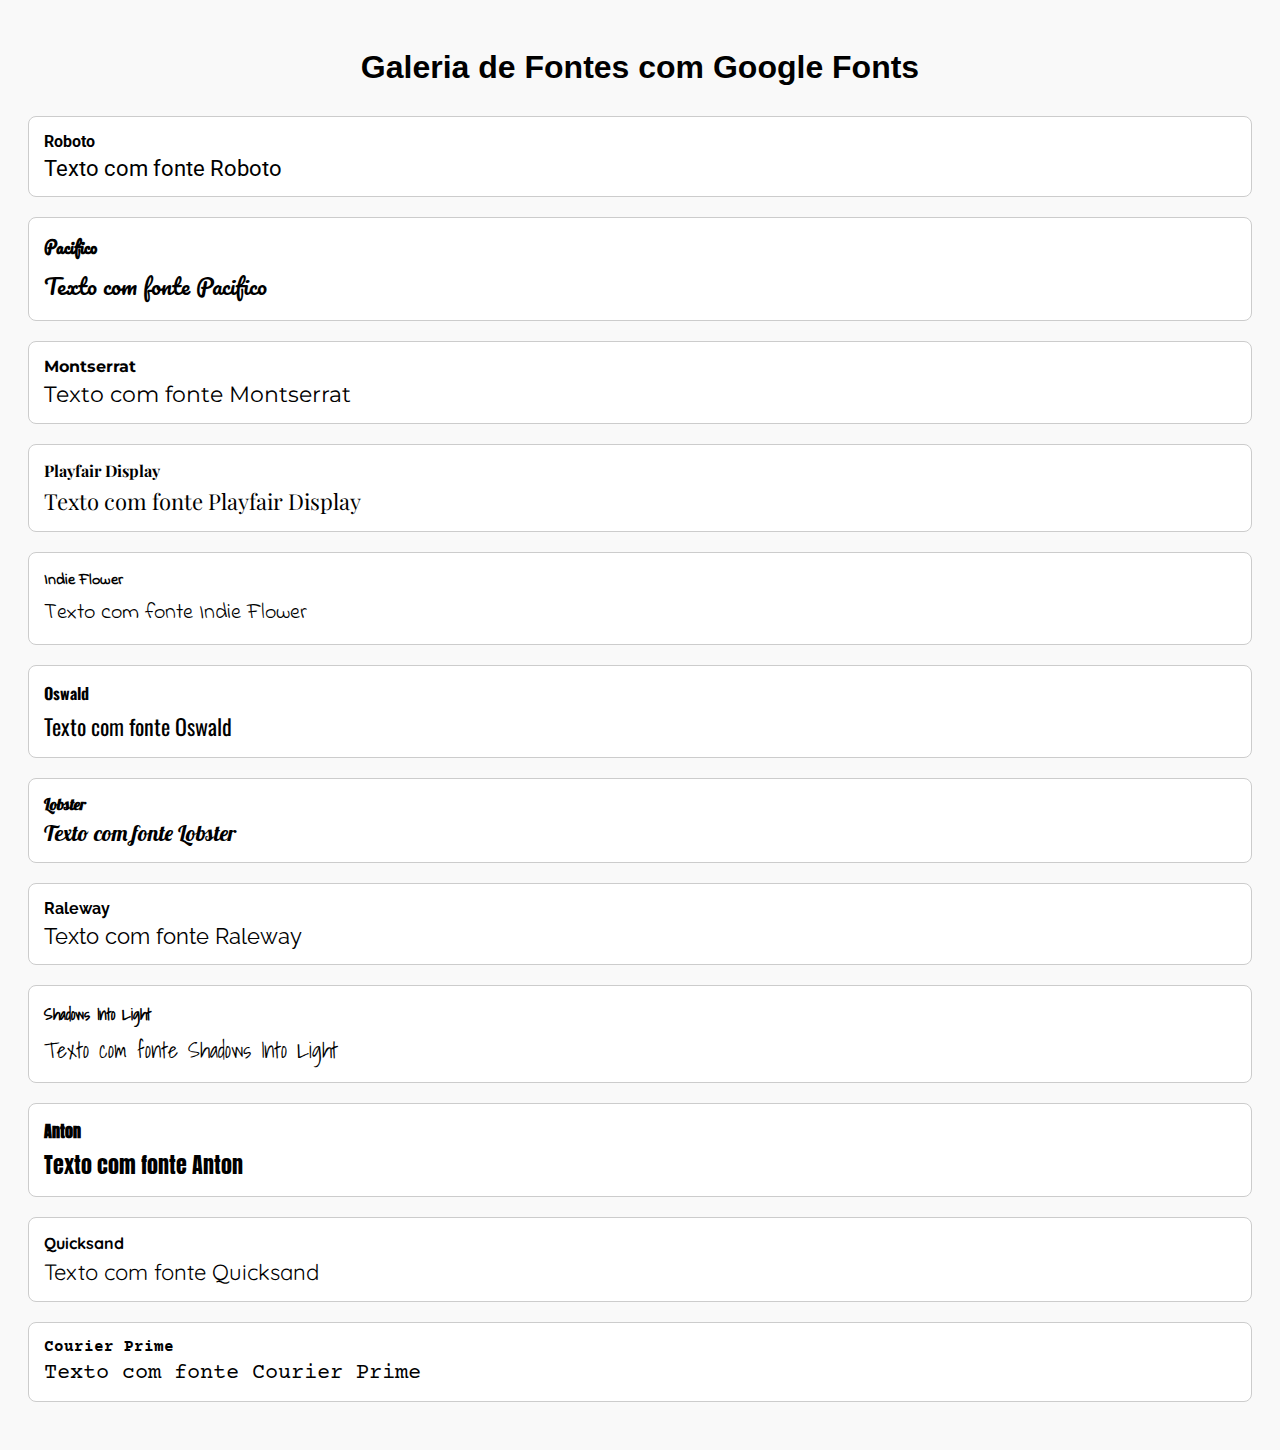
<file: Exemplo de Add Fontes/index.html>
<!DOCTYPE html>
<html lang="pt-BR">
<head>
  <meta charset="UTF-8">
  <title>Exemplos de Fontes com Google Fonts</title>

  <!-- Importando várias fontes do Google Fonts -->
  <link href="https://fonts.googleapis.com/css2?family=Roboto&family=Pacifico&family=Montserrat&family=Playfair+Display&family=Indie+Flower&family=Oswald&family=Lobster&family=Raleway&family=Shadows+Into+Light&family=Anton&family=Quicksand&family=Courier+Prime&display=swap" rel="stylesheet">

  <style>
    body {
      font-family: Arial, sans-serif;
      padding: 20px;
      background-color: #f9f9f9;
    }

    h1 {
      text-align: center;
      margin-bottom: 30px;
    }

    .fonte-box {
      margin-bottom: 20px;
      padding: 15px;
      border: 1px solid #ccc;
      border-radius: 8px;
      background-color: #fff;
    }

    .roboto             { font-family: 'Roboto', sans-serif; }
    .pacifico           { font-family: 'Pacifico', cursive; }
    .montserrat         { font-family: 'Montserrat', sans-serif; }
    .playfair           { font-family: 'Playfair Display', serif; }
    .indie              { font-family: 'Indie Flower', cursive; }
    .oswald             { font-family: 'Oswald', sans-serif; }
    .lobster            { font-family: 'Lobster', cursive; }
    .raleway            { font-family: 'Raleway', sans-serif; }
    .shadows            { font-family: 'Shadows Into Light', cursive; }
    .anton              { font-family: 'Anton', sans-serif; }
    .quicksand          { font-family: 'Quicksand', sans-serif; }
    .courier            { font-family: 'Courier Prime', monospace; }

    .fonte-box span {
      font-size: 22px;
      display: block;
      margin-top: 5px;
    }
  </style>
</head>
<body>

  <h1>Galeria de Fontes com Google Fonts</h1>

  <div class="fonte-box roboto">
    <strong>Roboto</strong>
    <span>Texto com fonte Roboto</span>
  </div>

  <div class="fonte-box pacifico">
    <strong>Pacifico</strong>
    <span>Texto com fonte Pacifico</span>
  </div>

  <div class="fonte-box montserrat">
    <strong>Montserrat</strong>
    <span>Texto com fonte Montserrat</span>
  </div>

  <div class="fonte-box playfair">
    <strong>Playfair Display</strong>
    <span>Texto com fonte Playfair Display</span>
  </div>

  <div class="fonte-box indie">
    <strong>Indie Flower</strong>
    <span>Texto com fonte Indie Flower</span>
  </div>

  <div class="fonte-box oswald">
    <strong>Oswald</strong>
    <span>Texto com fonte Oswald</span>
  </div>

  <div class="fonte-box lobster">
    <strong>Lobster</strong>
    <span>Texto com fonte Lobster</span>
  </div>

  <div class="fonte-box raleway">
    <strong>Raleway</strong>
    <span>Texto com fonte Raleway</span>
  </div>

  <div class="fonte-box shadows">
    <strong>Shadows Into Light</strong>
    <span>Texto com fonte Shadows Into Light</span>
  </div>

  <div class="fonte-box anton">
    <strong>Anton</strong>
    <span>Texto com fonte Anton</span>
  </div>

  <div class="fonte-box quicksand">
    <strong>Quicksand</strong>
    <span>Texto com fonte Quicksand</span>
  </div>

  <div class="fonte-box courier">
    <strong>Courier Prime</strong>
    <span>Texto com fonte Courier Prime</span>
  </div>

</body>
</html>
</file>
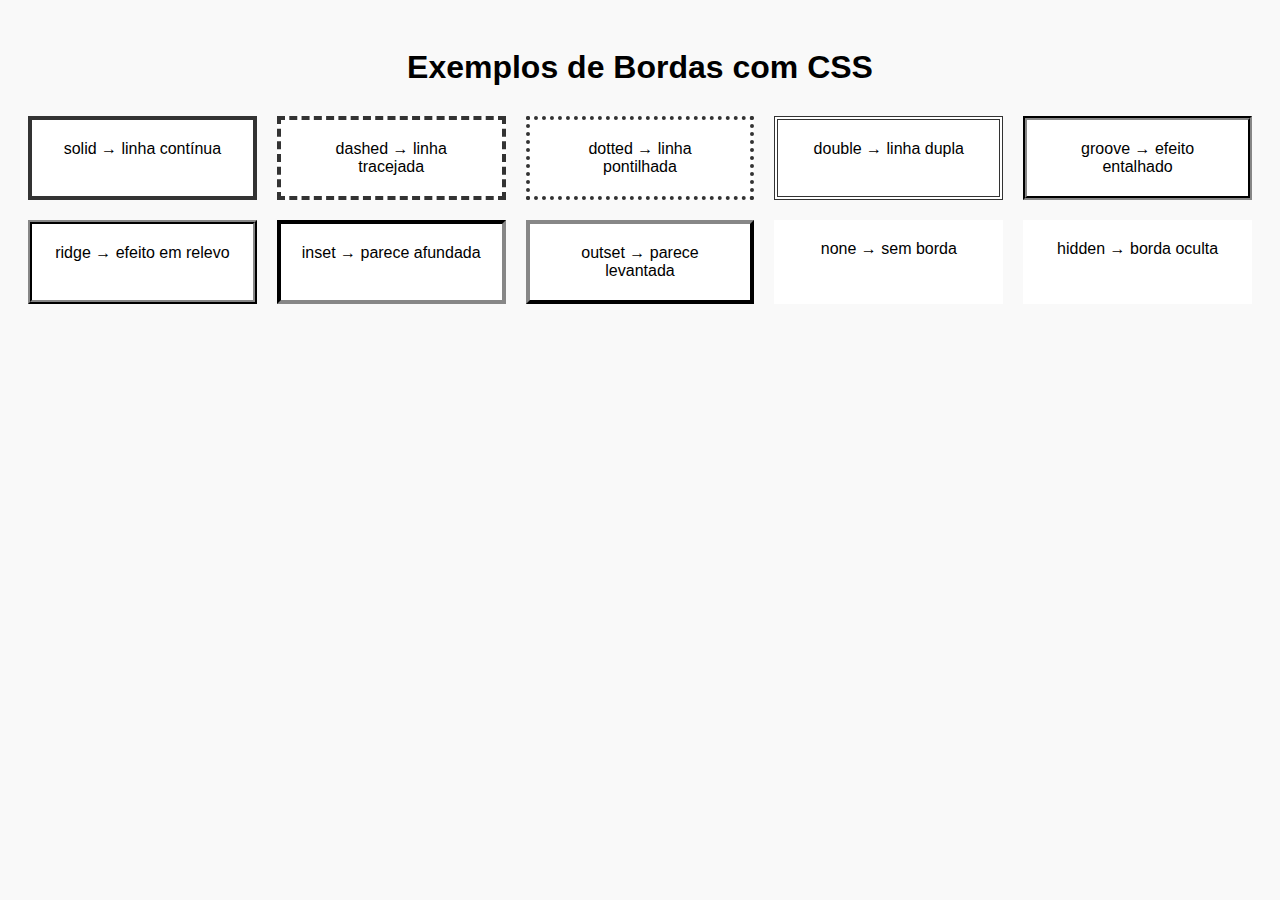
<file: Exemplo de Bordas/index.html>
<!DOCTYPE html>
<html lang="pt-BR">
<head>
  <meta charset="UTF-8">
  <title>Tipos de Bordas em CSS</title>
  <style>
    body {
      font-family: Arial, sans-serif;
      padding: 20px;
      background-color: #f9f9f9;
    }

    h1 {
      text-align: center;
      margin-bottom: 30px;
    }

    .container {
      display: grid;
      grid-template-columns: repeat(auto-fit, minmax(200px, 1fr));
      gap: 20px;
    }

    .box {
      padding: 20px;
      text-align: center;
      background-color: #fff;
      border-width: 4px;
      border-color: #333;
      transition: transform 0.3s ease;
    }

    .box:hover {
      transform: scale(1.05);
      cursor: pointer;
    }

    .solid    { border-style: solid; }
    .dashed   { border-style: dashed; }
    .dotted   { border-style: dotted; }
    .double   { border-style: double; }
    .groove   { border-style: groove; }
    .ridge    { border-style: ridge; }
    .inset    { border-style: inset; }
    .outset   { border-style: outset; }
    .none     { border-style: none; }
    .hidden   { border-style: hidden; }

    .highlight {
      background-color: #e0f7fa;
    }
  </style>
</head>
<body>

  <h1>Exemplos de Bordas com CSS</h1>

  <div class="container">
    <div class="box solid" onclick="destacar(this)">solid → linha contínua</div>
    <div class="box dashed" onclick="destacar(this)">dashed → linha tracejada</div>
    <div class="box dotted" onclick="destacar(this)">dotted → linha pontilhada</div>
    <div class="box double" onclick="destacar(this)">double → linha dupla</div>
    <div class="box groove" onclick="destacar(this)">groove → efeito entalhado</div>
    <div class="box ridge" onclick="destacar(this)">ridge → efeito em relevo</div>
    <div class="box inset" onclick="destacar(this)">inset → parece afundada</div>
    <div class="box outset" onclick="destacar(this)">outset → parece levantada</div>
    <div class="box none" onclick="destacar(this)">none → sem borda</div>
    <div class="box hidden" onclick="destacar(this)">hidden → borda oculta</div>
  </div>

  <script>
    function destacar(elemento) {
      // Remove destaque de todos os elementos
      document.querySelectorAll('.box').forEach(box => box.classList.remove('highlight'));
      // Adiciona destaque ao clicado
      elemento.classList.add('highlight');
    }
  </script>

</body>
</html>
</file>
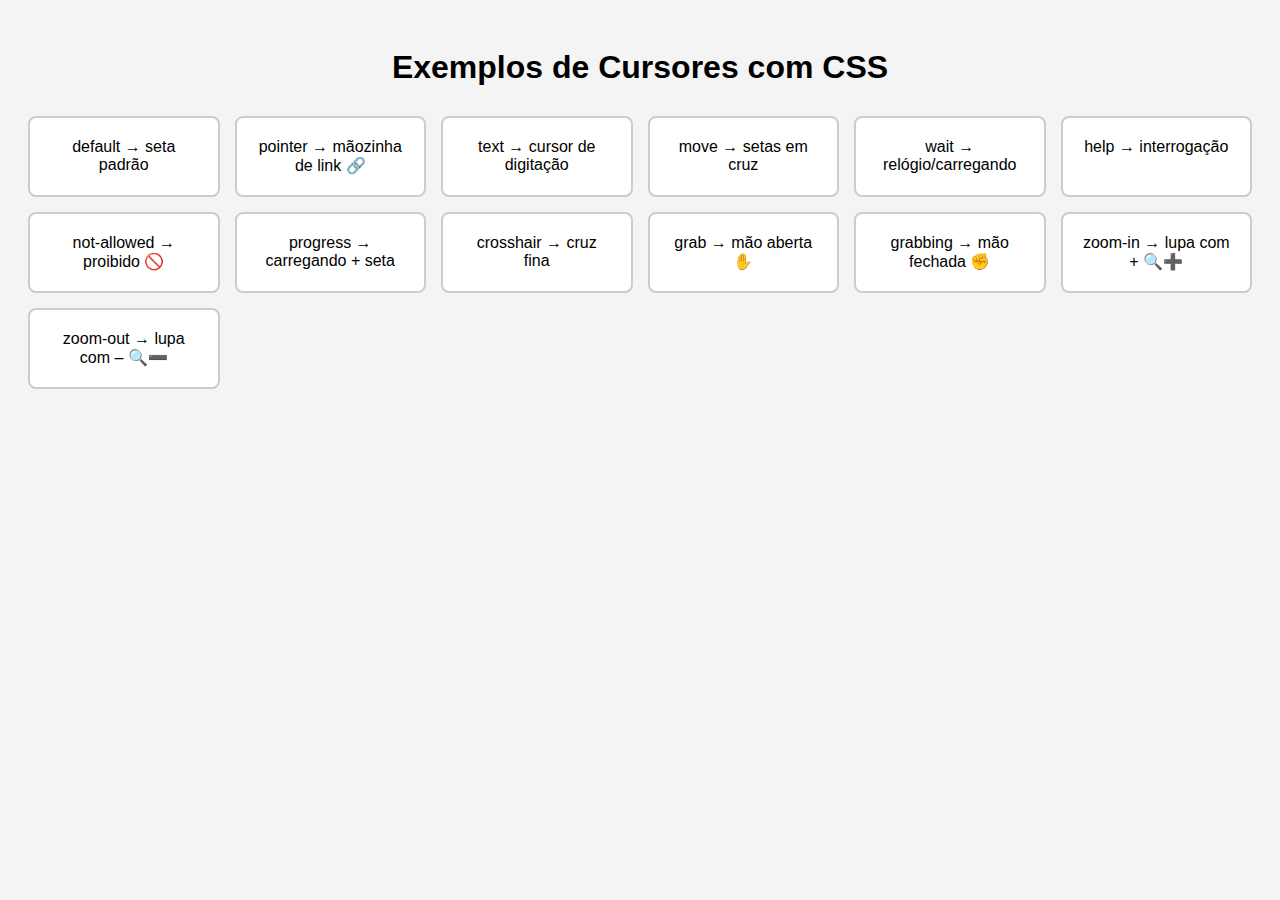
<file: Exemplo de Cursores/index.html>
<!DOCTYPE html>
<html lang="pt-BR">
<head>
  <meta charset="UTF-8">
  <title>Tipos de Cursores em CSS</title>
  <style>
    body {
      font-family: Arial, sans-serif;
      padding: 20px;
      background-color: #f4f4f4;
    }

    h1 {
      text-align: center;
      margin-bottom: 30px;
    }

    .grid {
      display: grid;
      grid-template-columns: repeat(auto-fit, minmax(180px, 1fr));
      gap: 15px;
    }

    .cursor-box {
      background-color: #fff;
      padding: 20px;
      border: 2px solid #ccc;
      text-align: center;
      border-radius: 8px;
      transition: background-color 0.3s ease;
    }

    .cursor-box:hover {
      background-color: #e0f7fa;
    }

    .default      { cursor: default; }
    .pointer      { cursor: pointer; }
    .text         { cursor: text; }
    .move         { cursor: move; }
    .wait         { cursor: wait; }
    .help         { cursor: help; }
    .not-allowed  { cursor: not-allowed; }
    .progress     { cursor: progress; }
    .crosshair    { cursor: crosshair; }
    .grab         { cursor: grab; }
    .grabbing     { cursor: grabbing; }
    .zoom-in      { cursor: zoom-in; }
    .zoom-out     { cursor: zoom-out; }
  </style>
</head>
<body>

  <h1>Exemplos de Cursores com CSS</h1>

  <div class="grid">
    <div class="cursor-box default">default → seta padrão</div>
    <div class="cursor-box pointer">pointer → mãozinha de link 🔗</div>
    <div class="cursor-box text">text → cursor de digitação</div>
    <div class="cursor-box move">move → setas em cruz</div>
    <div class="cursor-box wait">wait → relógio/carregando</div>
    <div class="cursor-box help">help → interrogação</div>
    <div class="cursor-box not-allowed">not-allowed → proibido 🚫</div>
    <div class="cursor-box progress">progress → carregando + seta</div>
    <div class="cursor-box crosshair">crosshair → cruz fina</div>
    <div class="cursor-box grab">grab → mão aberta ✋</div>
    <div class="cursor-box grabbing">grabbing → mão fechada ✊</div>
    <div class="cursor-box zoom-in">zoom-in → lupa com + 🔍➕</div>
    <div class="cursor-box zoom-out">zoom-out → lupa com – 🔍➖</div>
  </div>

</body>
</html>
</file>
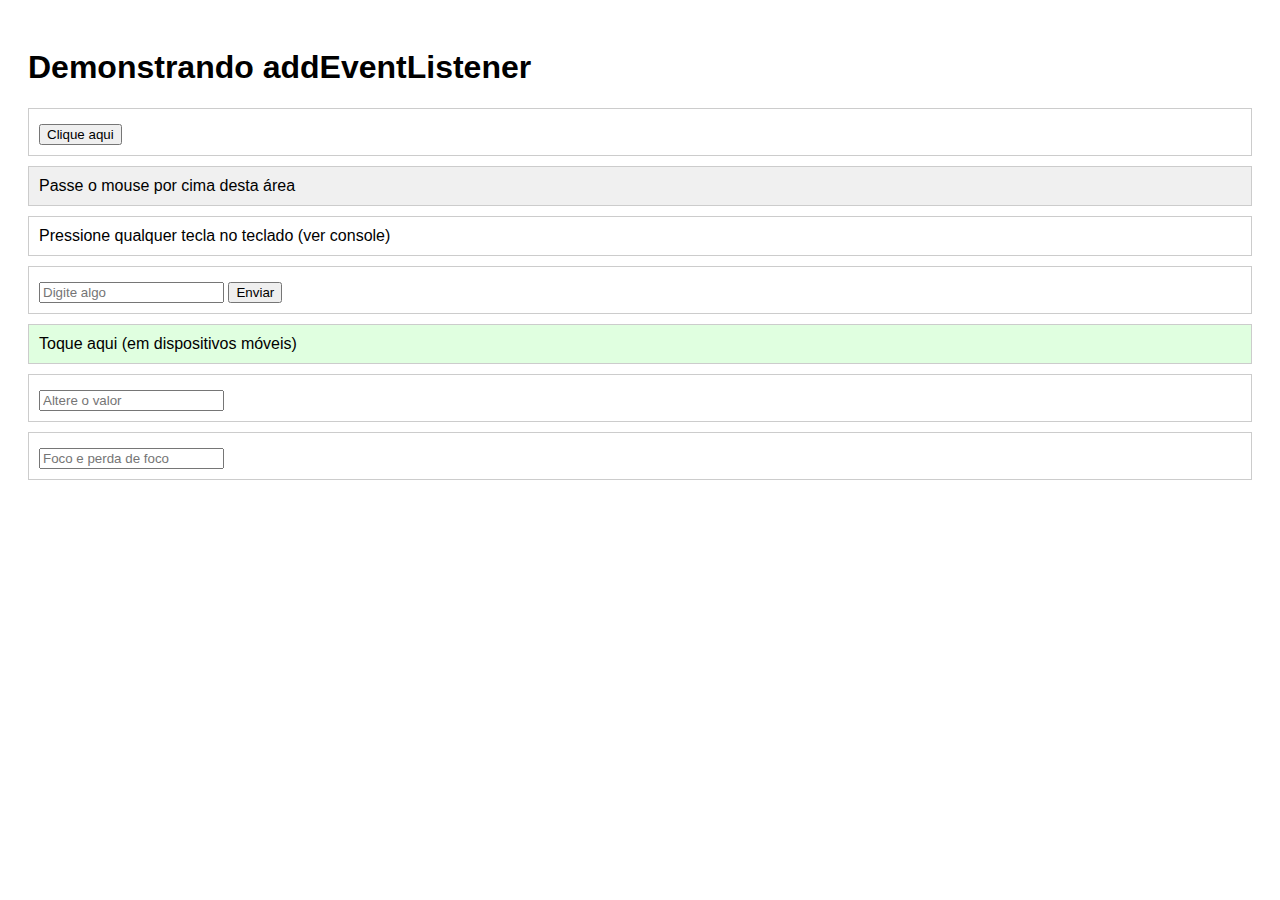
<file: Exemplos de addEventListener/index.html>
<!DOCTYPE html>
<html lang="pt-BR">
<head>
  <meta charset="UTF-8">
  <title>Exemplos de addEventListener</title>
  <style>
    body { font-family: Arial, sans-serif; padding: 20px; }
    .caixa { margin: 10px 0; padding: 10px; border: 1px solid #ccc; }
    input, button { margin-top: 5px; }
  </style>
</head>
<body>

  <h1>Demonstrando addEventListener</h1>

  <!-- Click -->
  <div class="caixa">
    <button id="btnClick">Clique aqui</button>
  </div>

  <!-- Mouseover -->
  <div class="caixa" id="mouseArea" style="background-color: #f0f0f0;">
    Passe o mouse por cima desta área
  </div>

  <!-- Keydown -->
  <div class="caixa">
    Pressione qualquer tecla no teclado (ver console)
  </div>

  <!-- Submit -->
  <div class="caixa">
    <form id="formExemplo">
      <input type="text" placeholder="Digite algo" required>
      <button type="submit">Enviar</button>
    </form>
  </div>

  <!-- Touchstart -->
  <div class="caixa" id="touchArea" style="background-color: #e0ffe0;">
    Toque aqui (em dispositivos móveis)
  </div>

  <!-- Change -->
  <div class="caixa">
    <input type="text" id="inputChange" placeholder="Altere o valor">
  </div>

  <!-- Focus e Blur -->
  <div class="caixa">
    <input type="text" id="inputFocus" placeholder="Foco e perda de foco">
  </div>

  <script>
    // Click
    document.getElementById('btnClick').addEventListener('click', function() {
      alert('Botão clicado!');
    });

    // Mouseover
    document.getElementById('mouseArea').addEventListener('mouseover', function() {
      console.log('Mouse passou por cima!');
    });

    // Keydown
    document.addEventListener('keydown', function(event) {
      console.log('Tecla pressionada:', event.key);
    });

    // Submit
    document.getElementById('formExemplo').addEventListener('submit', function(e) {
      e.preventDefault();
      alert('Formulário enviado!');
    });

    // Touchstart
    document.getElementById('touchArea').addEventListener('touchstart', function() {
      alert('Toque detectado!');
    });

    // Change
    document.getElementById('inputChange').addEventListener('change', function() {
      console.log('Novo valor:', this.value);
    });

    // Focus e Blur
    const inputFocus = document.getElementById('inputFocus');
    inputFocus.addEventListener('focus', () => console.log('Campo focado'));
    inputFocus.addEventListener('blur', () => console.log('Campo perdeu o foco'));
  </script>

</body>
</html>
</file>
